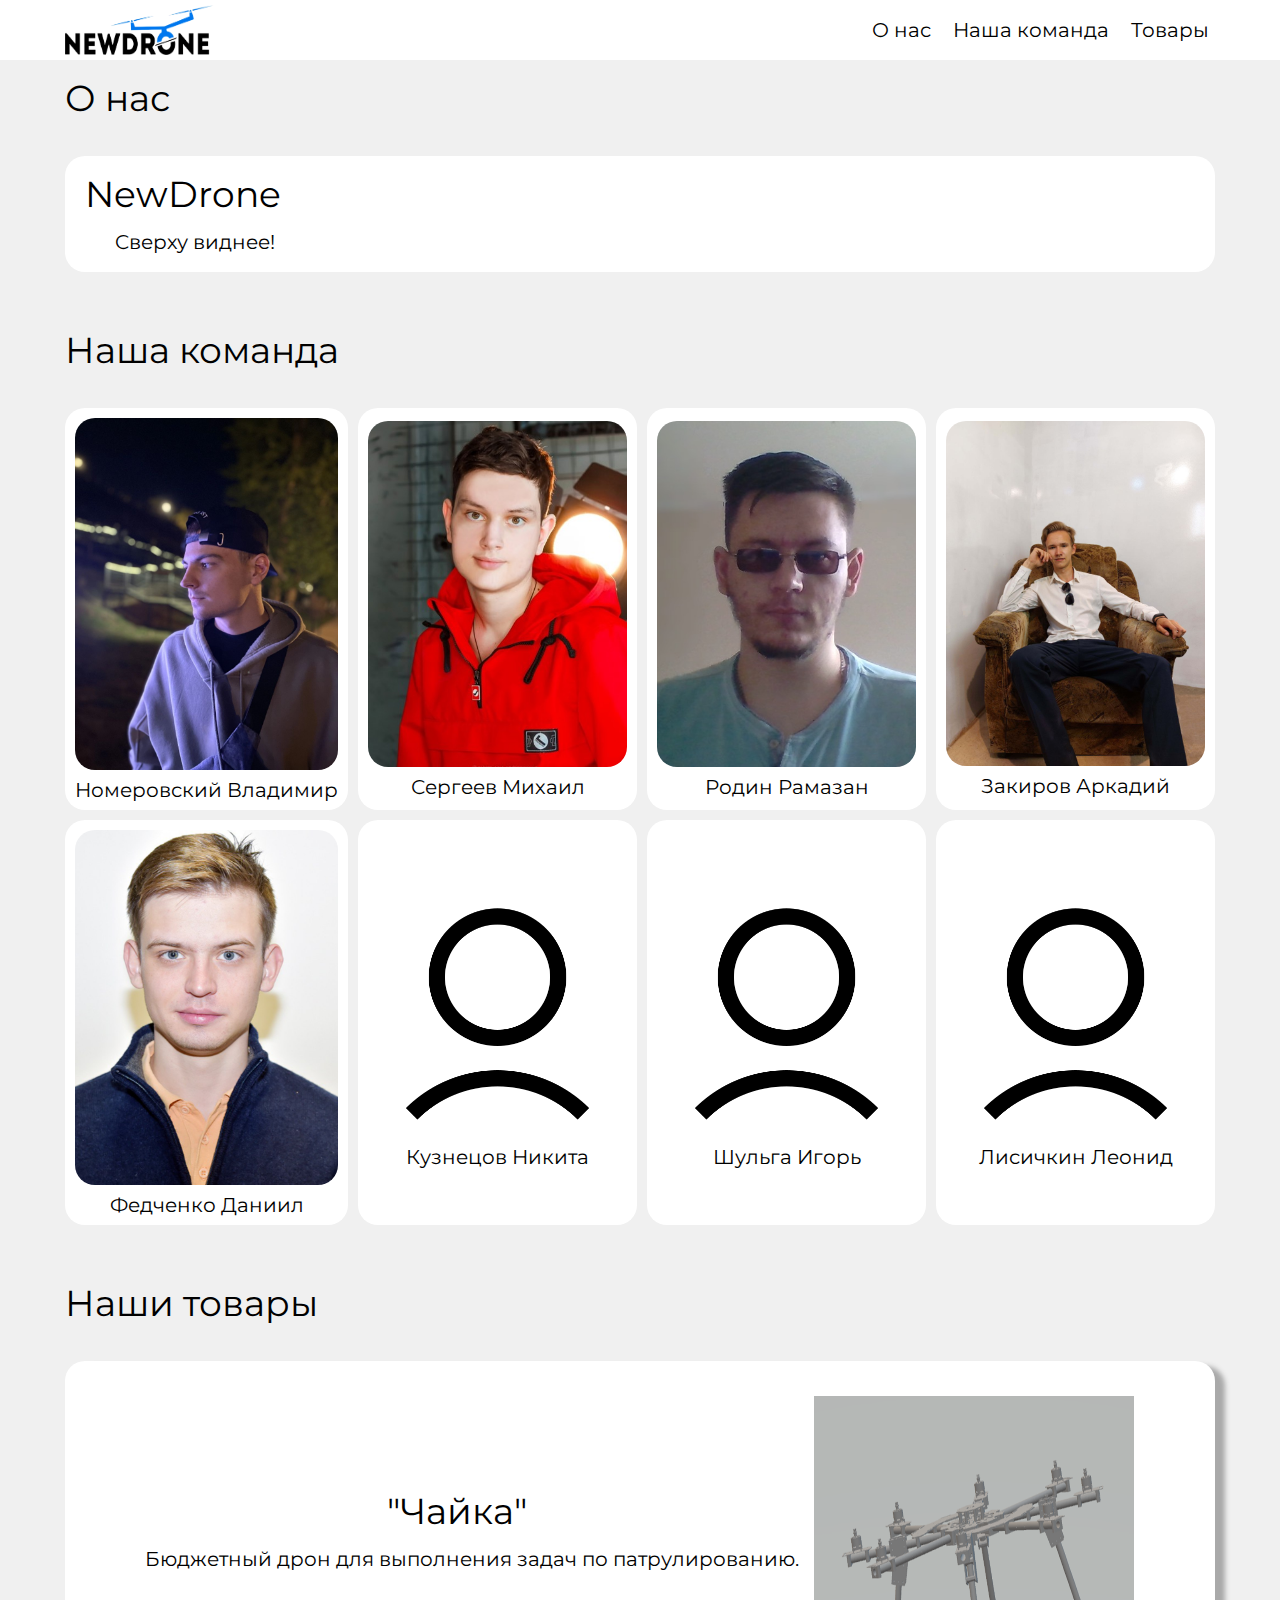
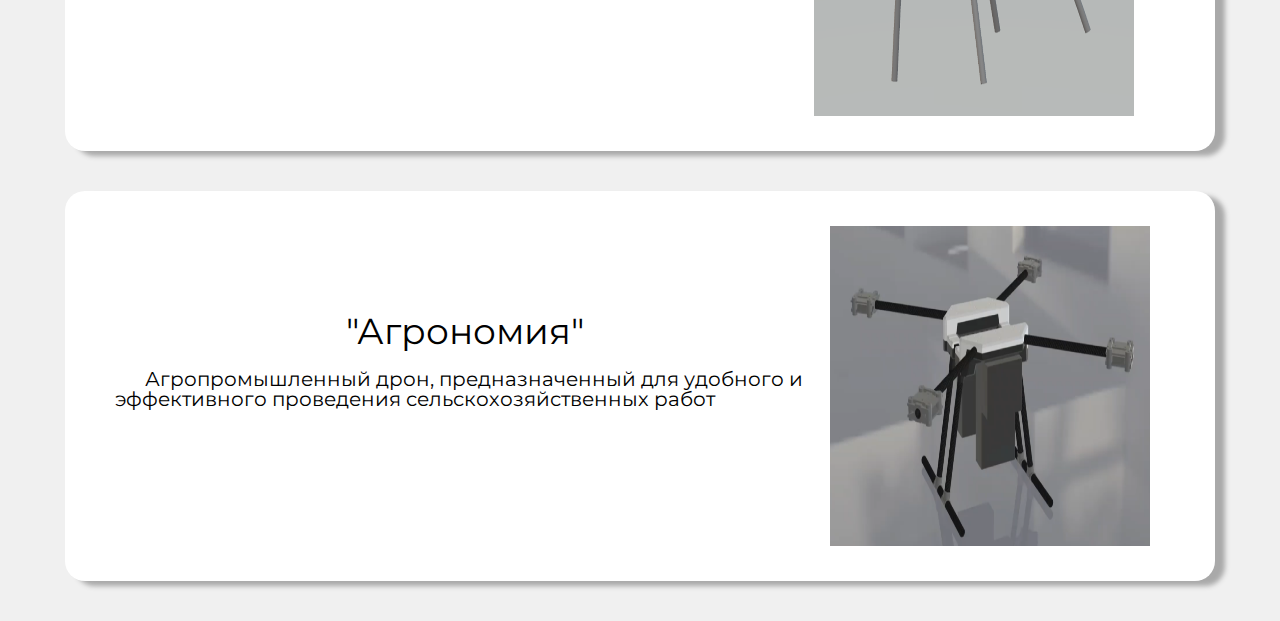
<file: index.html>
<!DOCTYPE html>
<html lang="en">
<head>
    <meta charset="UTF-8">
    <meta http-equiv="X-UA-Compatible" content="IE=edge">
    <meta name="viewport" content="width=device-width, initial-scale=1.0">
    <title>NewDrone</title>
    <link rel="shortcut icon" href="/img/image_7-removebg-preview.png" type="image/x-icon"/>
    <link rel="stylesheet" href = "/css/style.css">
    <link rel="stylesheet" href="/css/reset.css">
    <link rel="stylesheet" href="/css/drone1,2.css">
</head>
<body>
    <header class="header">
       
        <div class="wrapper">

            <div class="header__wrapper">
                
                <div class="logo_button">
                    <div class="header__logo">
                        <a href="#" class="header__logo-link">
                            <img src="/img/logo.png" alt="" class="header__logo-pic">
                        </a>
                    </div>
                </div>
                <div class="menu-burger__header">
                    <span></span>
                </div>
                <script src="https://code.jquery.com/jquery-3.5.1.slim.min.js"></script>
                <script src="js/menu.js"></script> 
                <nav class="header__nav">
                    <ul class="header__list">
                        
                        <script>
                            
                            function about() {
                                window.scrollTo(0, 0);
                            }
                            
                            
                          </script>
                        <li class="header__item">
                            
                            <button href="" class="header__link" onclick="about()">О нас</button>
                        </li>
                        <li class="header__item">
                            <button href="" class="header__link" onclick="handleButtonClick1()">Наша команда</button>
                        </li>
                        <li class="header__item">
                            <button href="" class="header__link" onclick="handleButtonClick()">Товары</button>
                        </li>
                        
                    </ul>
                </nav>
            </div>
            
        </div>
    </header>

    
    
    <div class="wrapper">
        <h1 id="before_block" class="aboutus">О нас</h1>   
        <div class="aboutcom">
            <h1 class="about_title">
                NewDrone
            </h1>
            <p class="about_text">
                Cверху виднее!
            </p>
        </div>
        <div class="sa1"></div>
        <h1 id="before_block">Наша команда</h1>   

        <div class="grid_members_wrapper">
            <div class="member">
                <img src="/img/Nomerovsky.png" alt="" class="member_photo">
                <h1>
                    Номеровский Владимир
                </h1>
                
            </div>
            <div class="member">
                <img src="/img/Sergeev.jpg" alt="" class="member_photo">
                <h1>
                    Сергеев Михаил
                </h1>
                
            </div>
            <div class="member">
                <img src="/img/Rodin.png" alt="" class="member_photo">
                <h1>
                    Родин Рамазан
                </h1>
                
            </div>
            <div class="member">
                <img src="/img/Zakirov.png" alt="" class="member_photo">
                <h1>
                    Закиров Аркадий
                </h1>
                
            </div>
            <div class="member">
                <img src="/img/Fedchenko.png" alt="" class="member_photo">
                <h1>
                    Федченко Даниил
                </h1>
                
            </div>
            <div class="member">
                <img src="/img/4213460-account-avatar-head-person-profile-user_115386.png" alt="" class="member_photo">
                <h1>
                    Кузнецов Никита
                </h1>
                
            </div>
            <div class="member">
                <img src="/img/4213460-account-avatar-head-person-profile-user_115386.png" alt="" class="member_photo">
                <h1>
                    Шульга Игорь
                </h1>
                
            </div>
            <div class="member">
                <img src="/img/4213460-account-avatar-head-person-profile-user_115386.png" alt="" class="member_photo">
                <h1>
                    Лисичкин Леонид
                </h1>
                
            </div>
        </div>
        <div class="sa"></div>
        
        <h1 id="before_block" class="ourproducts">Наши товары</h1>    

        <div class="products">
            <div class="product_list">
                <a class="product" href="#openModal">
                   
                    <div class="description">
                        <h1 class="product_name">
                            "Чайка"
                        </h1>
                        <p class="product_description">
                            Бюджетный дрон для выполнения задач по патрулированию.
                        </p>
                    </div>

                    <img src="/img/chaika.png" alt="" class="product_pic">
                </a>
            </div>
        </div>


        <!-- МОДАЛЬНЫЕ ОКНА -->

        <div class="container">
            <div id="openModal" class="modal">
              <div class="modal-dialog">
                <div class="modal-content">
                  <div class="modal-header">
                    <h3 class="modal-title">"Чайка"</h3>
                    <div class="modal_cost_desc">
                        <div class="modal-body">
                            Бюджетный дрон для выполнения задач по патрулированию.
                        </div>
                        <div class="cost_buy">
                            <h1 class="cost">Цена: <p>250000 &#8381</p></h1>
                            <a href="/pay.html" class="buylink">Купить</a>
                        </div>
                    </div>
                    
                  </div>
                  
                  <img src="/img/chaika.png" alt="" class="product_pic">
                  <a href="#close" title="Close" class="close">×</a>
                </div>
              </div>
            </div>
          </div>

          <div class="container">
            <div id="openModal1" class="modal">
              <div class="modal-dialog">
                <div class="modal-content">
                  <div class="modal-header">
                    <h3 class="modal-title">"Агрономия"</h3>
                    <div class="modal_cost_desc">
                        <div class="modal-body">
                            Агропромышленный дрон, предназначенный для удобного и эффективного проведения сельскохозяйственных работ</div>
                        <div class="cost_buy">
                            <h1 class="cost">Цена: <p>755000 &#8381</p></h1>
                            <a href="/pay.html" class="buylink">Купить</a>
                        </div>
                    </div>
                    
                  </div>
                  
                  <img src="/img/Agronomia.png" alt="" class="product_pic">
                  <a href="#close" title="Close" class="close">×</a>
                </div>
              </div>
            </div>
          </div>
        
          <!-- КОНЕЦ МОДАЛЬНЫХ ОКОН -->

          <script src="/js/main.js"></script>
        <div class="products">
            <div class="product_list">
                <a class="product" href="#openModal1">
                   
                    <div class="description">
                        <h1 class="product_name">
                            "Агрономия"
                        </h1>
                        <p class="product_description">
                            Агропромышленный дрон, предназначенный для удобного и эффективного проведения сельскохозяйственных работ
                        </p>
                        
                    </div>

                    <img src="/img/Agronomia.png" alt="" class="product_pic">
                </a>
            </div>
        </div>
        </div>

</body>
</html>
</file>
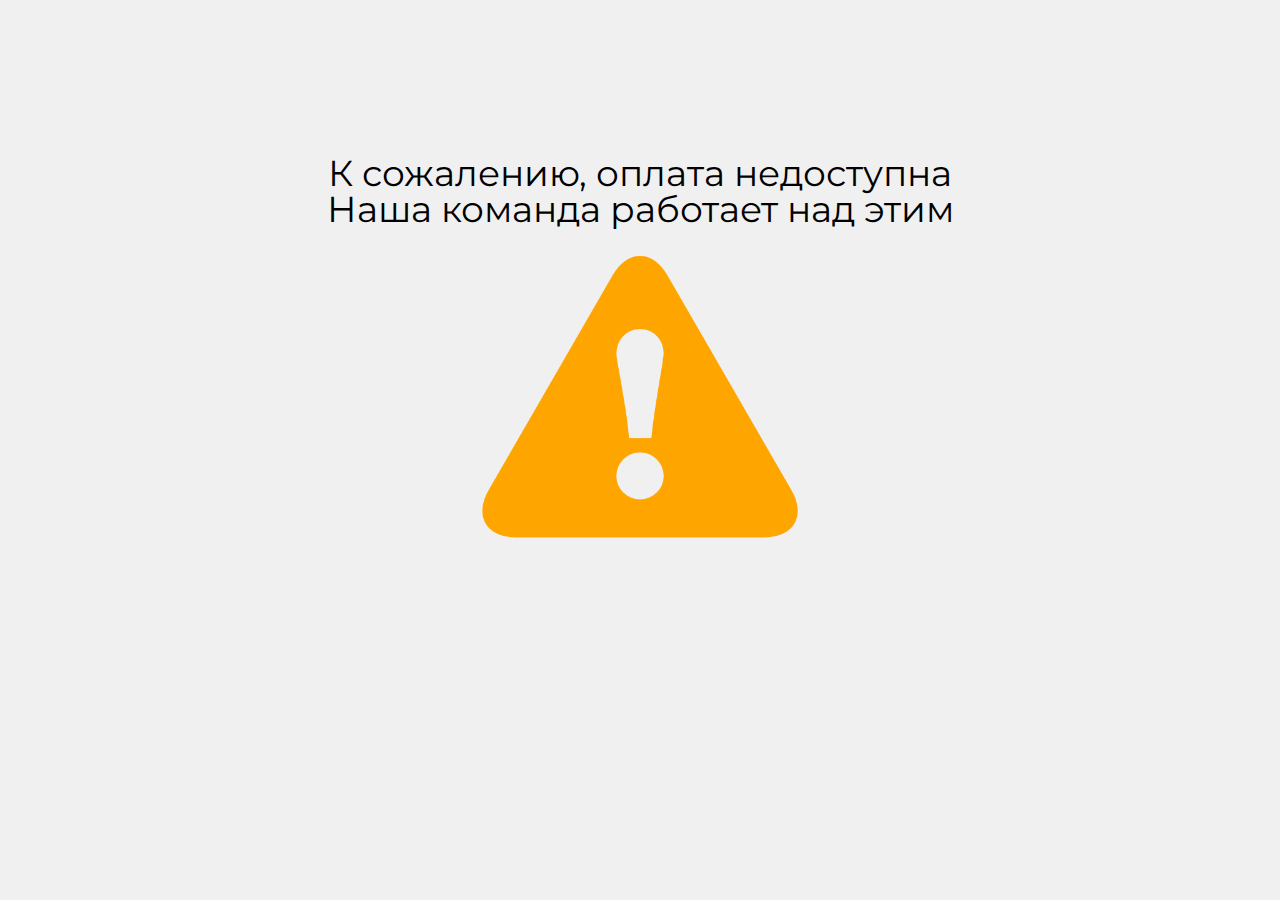
<file: pay.html>
<!DOCTYPE html>
<html lang="en">
<head>
    <meta charset="UTF-8">
    <meta http-equiv="X-UA-Compatible" content="IE=edge">
    <meta name="viewport" content="width=device-width, initial-scale=1.0">
    <title>К сожалению, оплата недоступна</title>
    <link rel="stylesheet" href = "/css/style.css">
    <link rel="stylesheet" href="/css/reset.css">
    <link rel="stylesheet" href="/css/drone1,2.css">
</head>
<body>
    <div class="pay_invalid">
        <h1>К сожалению, оплата недоступна</h1>
        <h1>Наша команда работает над этим</h1>
        <img src="/img/1500972400_oshibka-pri-razreshenii-obschego-dostupa-k-podklyucheniyu-k-internetu.png" alt="" class="product_pic">
    </div>
</body>
</html>
</file>
<file: css/style.css>
@font-face {
    font-family: 'Montserrat';
    font-style: normal;
    font-weight: 400;
    src: local(''),
         url('/fonts/montserrat-v23-latin_cyrillic-regular.woff2') format('woff2'), /* Chrome 26+, Opera 23+, Firefox 39+ */
         url('/fonts/montserrat-v23-latin_cyrillic-regular.woff') format('woff'); /* Chrome 6+, Firefox 3.6+, IE 9+, Safari 5.1+ */
}

html{
    box-sizing: border-box;
}
*, *::before, *::after{
    box-sizing: inherit;
}

html *{
    font-family: 'Montserrat' !important;
}

body{
    font-style: normal;
    font-size: 16px;
    line-height: 1.2;
    font-weight: normal;
    color: #000;
    background-color: #F0F0F0;
    /* background-image: linear-gradient(90deg, rgb(13,223,211), rgb(19,204,255)); */
    
}

.wrapper{
    max-width: 1180px;
    margin: 0 auto;
    padding-left: 15px;
    padding-right: 15px;
}

.header{
    position: fixed;
    top: 0;
    left: 0;
    width: 100%;
    background-color: white;
    z-index: 1000;
}

.header__wrapper{
    display: flex;
    flex-wrap: wrap;
    align-items: center;
    justify-content: space-between;
    
}


.header__list{
    display: flex;
    flex-wrap: wrap;
    
}

.show {display:block;}


.logo_button{
    display: flex;
    flex-wrap: wrap;
    align-items: center;
}

.header__logo-pic{
    margin-right: 20px;
    margin-bottom: 5px;
    margin-top: 5px;
    width: 150px;
    height: 50px;
}


.header__item{
    margin-right: 10px;
    align-items: baseline;
}

.header__item:last-child{
    margin-right: 0px;
}

.header__list-pics{
    align-items: center;
}

.header__link{
    border: none;
    background-color: white;
    font-size: 20px;
    line-height: 24px;
    color: #000;
    text-decoration: none;
}

.header__link:hover, .header__link:focus, .header__link:active{
    opacity: .75;
}

.aboutcom{
    margin-top: 30px;
    background-color: white;
    display: flex;
    flex-direction: column;
    border-radius: 20px;
    padding: 20px;
}

.aboutcom h1{
    font-size: 36px;
    /* background-color: #2AA5A0;
    background-image: linear-gradient(90deg, #2AA5A0, white);
    -webkit-background-clip: text;
    -webkit-text-fill-color: transparent; */
    margin-bottom: 20px;
   }

.aboutcom p{
    font-size: 20px;
    
}

.about_text{
    text-indent: 30px;
}

#before_block{
    
    font-size: 36px;
    margin-top: 40px;
    margin-bottom: 40px;
}

#before_block:first-child{
    margin-top: 80px;
}
.member_photo{
    width: 100%;
    height: auto;
    border-radius: 20px;
}

.grid_members_wrapper{
    display: grid;
    grid-template-columns: repeat(4, 1fr);
   grid-column-gap: 10px;
   grid-row-gap: 10px;
}

.member{
    display: flex;
    flex-direction: column;
    align-items: center;
    justify-content: center;
    background-color: white;
    border-radius: 20px;
    padding: 10px;
}

.member h1{
    font-size: 20px;
    margin-top: 10px;
    white-space: nowrap;
}

.member p{
    font-size: 16px;
}

.product{
    display: flex;
    flex-direction: row;
    background-color: white;
    border-radius: 20px;
    padding-top: 20px;
    padding-bottom: 20px;
    padding-left: 50px;
    padding-right: 50px;
    box-shadow: 10px 5px 5px darkgray;
    text-decoration: none;
    color: #000;
    margin-bottom: 40px;
}

.product_name{
    font-size: 36px;
    margin-bottom: 20px;
    text-align: center;
}

.product_description{
    font-size: 20px;
    text-indent: 30px;
}

.description{
    display: flex;
    flex-direction: column;
    justify-content: center;
    margin-bottom: 50px;
}

.product_pic{
    width: 350px;
    height: 350px;
    align-self: center;
    padding: 15px;
}

@media screen and (max-width: 1150px) {
    .grid_members_wrapper{
        display: grid;
        grid-template-columns: repeat(3, 1fr);
       grid-column-gap: 10px;
       grid-row-gap: 10px;
    }
  }

@media screen and (max-width: 1000px) {
    .grid_members_wrapper{
        display: grid;
        grid-template-columns: repeat(2, 1fr);
       grid-column-gap: 10px;
       grid-row-gap: 10px;
    }
  }

  

  @media screen and (max-width: 820px) {
    .product_pic{
        width: 250px;
        height: 250px;
        
    }
    .product{
        padding-top: 20px;
        padding-bottom: 20px;
        padding-left: 15px;
        padding-right: 15px;
        
    }
  }


  


  @media screen and (max-width: 570px) {
    .product_pic{
        width: 150px;
        height: 150px;
    }

    .grid_members_wrapper{
        display: grid;
        grid-template-columns: repeat(1, 1fr);
       grid-column-gap: 10px;
       grid-row-gap: 10px;
    }

    .product_name {
        font-size: 26px;
        margin-bottom: 20px;
        text-align: center;
    }

    .product_description {
        font-size: 16px;
        text-indent: 30px;
    }
  }

  @media screen and (max-width: 480px) {
    .product_pic{
        width: 140px;
        height: 140px;
        
    }

    

    .product_name {
        font-size: 26px;
        margin-bottom: 20px;
        text-align: center;
    }

    .product_description {
        font-size: 16px;
        text-indent: 30px;
    }
    
  }

  @media screen and (max-width: 430px) {
    .product_pic{
        width: 100px;
        height: 100px;
        margin-right: 20px;
    }

  }

  

  @media(max-width: 550px){
    .header__nav {
        display: block;
        position: absolute;
        top: 55px;
        left: 0;
        background: rgb(245, 246, 246);
        box-shadow: #ccc;
        width: 100%;
        box-shadow: 0 4px 2px -2px rgba(36, 36, 36, 0.37);
        transition: all 0.4s ease;
        left:-100%;
    }
    .header__list {
        display: block;
    }
    .header__nav.open-menu{
        left:0;
        background-color: white;
    }
    .header__list li {
        margin: 40px 0px 40px 33px;
        font-size: 14px;
        }
    .menu-burger__header {
        position: relative;
        width: 40px;
        height: 35px;
        display: block;
        margin-left: 10px;
        
       }
    .menu-burger__header span, .menu-burger__header:after, .menu-burger__header:before{
        height: 3px;
        width: 100%;
        position: absolute;
        background: #515758;
        margin: 0 auto;
    }
    .menu-burger__header span{
        top: 16px;
    }
    .menu-burger__header:after, .menu-burger__header:before{
        content: '';
    }
    .menu-burger__header:after{
        bottom: 5px;
    }
    .menu-burger__header:before{
        top: 5px;
    }
    .menu-burger__header.open-menu span {
        opacity:0; 
        transition: 0.5s; 
    }
    .menu-burger__header.open-menu:before {
        transform: rotate(38deg);
        top: 16px;
        transition: 0.4s;
    }
    .menu-burger__header.open-menu:after {
        transform: rotate(-38deg);
        bottom: 16px;
        transition: 0.4s;
    }
    
    header {
        height: 60px;
    }
    .content-wrapper {
        margin-top: 48px;
    }
    .fixed-pade {
        overflow: hidden;
    }
    
    
    }

    .sa, .sa1{
        
        height: 20px;
    }




.pay_invalid{
    
    margin-top: 140px;
    font-size: 36px;
    padding: 15px;
    display: flex;
    flex-direction: column;
    align-items: center;
    justify-content: center;
}
</file>
<file: css/drone1,2.css>
/* свойства модального окна по умолчанию */
        .modal {
          position: fixed;
          /* фиксированное положение */
          top: 0;
          right: 0;
          bottom: 0;
          left: 0;
          background: rgba(0, 0, 0, 0.5);
          /* цвет фона */
          z-index: 1050;
          opacity: 0;
          /* по умолчанию модальное окно прозрачно */
          -webkit-transition: opacity 400ms ease-in;
          -moz-transition: opacity 400ms ease-in;
          transition: opacity 400ms ease-in;
          /* анимация перехода */
          pointer-events: none;
          /* элемент невидим для событий мыши */
        }
    
        /* при отображении модального окно */
        .modal:target {
          opacity: 1;
          pointer-events: auto;
          overflow-y: auto;
        }
    
        /* ширина модального окна и его отступы от экрана */
        .modal-dialog {
          position: relative;
          width: auto;
          margin: 10px;
        }
    
        @media (min-width: 576px) {
          .modal-dialog {
            max-width: 900px;
            margin: 30px auto;
          }
        }
    
        /* свойства для блока, содержащего контент модального окна */
        .modal-content {
          position: relative;
          display: -webkit-box;
          display: -webkit-flex;
          display: -ms-flexbox;
          display: flex;
          -webkit-box-orient: vertical;
          -webkit-box-direction: normal;
          -webkit-flex-direction: column;
          -ms-flex-direction: column;
          flex-direction: row;
          background-color: #fff;
          -webkit-background-clip: padding-box;
          background-clip: padding-box;
          border: 1px solid rgba(0, 0, 0, .2);
          border-radius: .3rem;
          outline: 0;
        }
    
        @media (min-width: 768px) {
          .modal-content {
            -webkit-box-shadow: 0 5px 15px rgba(0, 0, 0, .5);
            box-shadow: 0 5px 15px rgba(0, 0, 0, .5);
          }
        }
    
        /* свойства для заголовка модального окна */
        .modal-header {
          display: -webkit-box;
          display: -webkit-flex;
          display: -ms-flexbox;
          display: flex;
          flex-direction: column;
          -webkit-box-align: center;
          -webkit-align-items: center;
          -ms-flex-align: center;
          align-items: center;
          -webkit-box-pack: justify;
          -webkit-justify-content: space-between;
          -ms-flex-pack: justify;
          justify-content: center;
          padding: 15px;
          border-bottom: 1px solid #eceeef;
        }
    
        .modal-title {
          margin-top: 0;
          margin-bottom: 0;
          line-height: 1.5;
          font-size: 24px;
          font-weight: 500;
          font-weight: bold;
        }
    
        /* свойства для кнопки "Закрыть" */
        .close {
          margin-right: 10px;
          float: right;
          font-family: sans-serif;
          font-size: 35px;
          font-weight: 700;
          line-height: 1;
          color: #000;
          text-shadow: 0 1px 0 #fff;
          opacity: .5;
          text-decoration: none;

        }
    
        /* свойства для кнопки "Закрыть" при нахождении её в фокусе или наведении */
        .close:focus,
        .close:hover {
          color: #000;
          text-decoration: none;
          
          opacity: .75;
        }

        .modal_cost_desc{
          display: flex;
          flex-direction: column;
        }

        .cost_buy{
          padding: 15px;
          display: flex;
          flex-direction: row;
          justify-content: space-between;
          align-items: center;
        }

        .cost {
          font-size: 20px;
          display: flex;
        }

        .cost p{
          font-weight: bold;
          margin-left: 5px;
        }

        .buylink{
          text-decoration: none;
          color: #000;
          border: #000 1px solid;
          border-radius: 20px;
          padding: 10px;
          font-size: 20px;
        }
          
        /* свойства для блока, содержащего основное содержимое окна */
        .modal-body {
          position: relative;
          -webkit-box-flex: 1;
          -webkit-flex: 1 1 auto;
          -ms-flex: 1 1 auto;
          flex: 1 1 auto;
          padding: 15px;
          overflow: auto;
          font-size: 16px;
          text-indent: 30px;
        }

        @media screen and (max-width: 570px) {
          
          .cost_buy{
              flex-direction: column;
              align-self: flex-start;
          }
          
        }

        @media screen and (max-width: 480px) {
          .modal-title{
            font-size: 20px;
          }

          .cost{
            font-size: 16px;
          }

          .modal-header{
            padding: 5px;
          }

          .modal-body{
            padding: 5px;
          }
        }

        @media screen and (max-width: 415px) {
          .modal-content{
            flex-direction: column-reverse;
          }

          .modal-body{
            text-align: center;
          }

          .img_close img{
            align-self: center;
            margin-left: 125px;
          }

          .close{
            align-self: flex-end;
          }

          .cost_buy{
            align-self: center;
          }
        }
</file>
